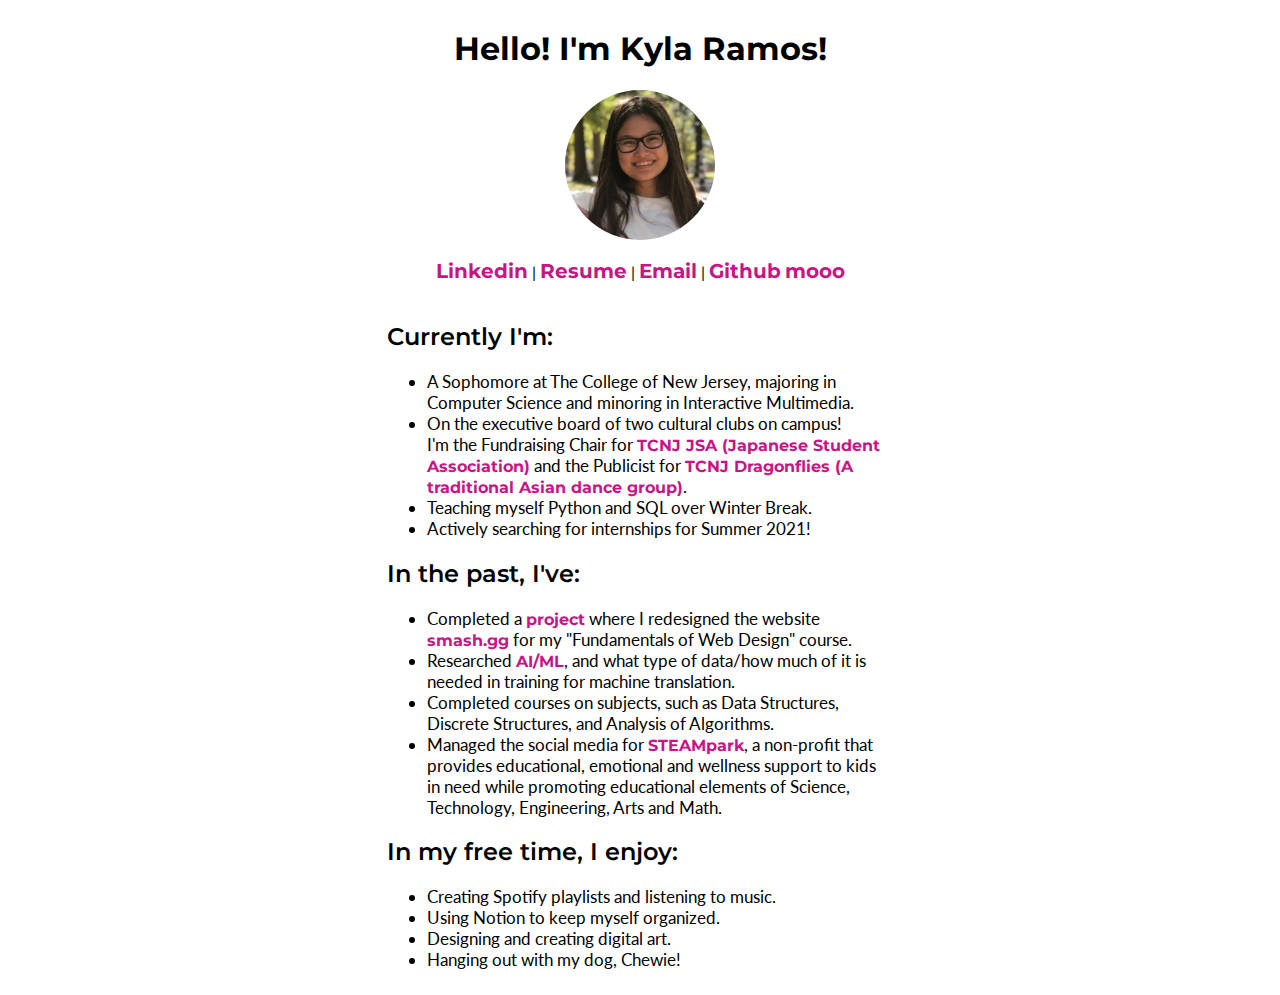
<file: index.html>
<!DOCTYPE html>
<html lang="en">

<head>
    <meta charset="utf-8">
    <meta name="viewport" content="width=device-width, initial-scale=1.0">
    <title>Kyla Ramos</title>
    <link rel="stylesheet" type="text/css" href="css/style.css">
    <link rel="apple-touch-icon" sizes="180x180" href="/apple-touch-icon.png">
    <link rel="icon" type="image/png" sizes="32x32" href="/favicon-32x32.png">
    <link rel="icon" type="image/png" sizes="16x16" href="/favicon-16x16.png">
    <link rel="manifest" href="/site.webmanifest">
    <link href="https://fonts.googleapis.com/css2?family=Lato&family=Montserrat:ital,wght@0,100;0,200;0,300;0,400;0,500;0,600;0,700;0,800;0,900;1,100;1,200;1,300;1,400;1,500;1,600;1,700;1,800;1,900&display=swap" rel="stylesheet">
</head>
    
<body>
    <main>

    <div class="container">
        <h1>Hello! I'm Kyla Ramos!</h1>
        <img src="images/kyheadshot.png" alt="A picture of Kyla Ramos" width="150" height="150">
        <br>
        <nav>
            <a href="https://www.linkedin.com/in/kyla-ramos/">Linkedin</a> | 
            <a href="https://drive.google.com/file/d/1moeBbNgmksU_-uy4ZQPDq9ICXOFo7GSE/view?usp=sharing">Resume</a> |
            <a href="mailto:ramosk10@tcnj.edu">Email</a> | 
            <a href="https://github.com/kyla0509">Github</a> 
            <a href="/themoos.html">mooo</a>            
        </nav>
        <br>
        <section>
            <h2>Currently I'm:</h2>     
            <ul>
                <li>A Sophomore at The College of New Jersey, majoring in Computer Science and minoring in Interactive Multimedia.</li>
                <li>On the executive board of two cultural clubs on campus! <br>I'm the Fundraising Chair for <a style="font-size: 16px;" href="https://www.instagram.com/tcnj_jsa/">TCNJ JSA (Japanese Student Association)</a> and the Publicist for <a style="font-size: 16px;" href="https://www.instagram.com/tcnjdragonflies/">TCNJ Dragonflies (A traditional Asian dance group)</a>.</li>
                <li>Teaching myself Python and SQL over Winter Break.</li>
                <li>Actively searching for internships for Summer 2021!</li>
            </ul>
            
            <h2>In the past, I've:</h2>     
            <ul>
                <li>Completed a <a style="font-size: 16px;" href="https://kyla0509.github.io/smash.gg-redesign/">project</a> where I redesigned the website <a style="font-size: 16px;" href="https://smash.gg/">smash.gg</a> for my "Fundamentals of Web Design" course.</li>
                <li>Researched <a style="font-size: 16px;" href="https://drive.google.com/file/d/1dGJJ4rN8d7oVpiqYTRYNaWp3YomU-9xe/view?usp=sharing">AI/ML</a>, and what type of data/how much of it is needed in training for machine translation.</li>
                <li>Completed courses on subjects, such as Data Structures, Discrete Structures, and Analysis of Algorithms.</li>
                <li>Managed the social media for <a style="font-size: 16px;" href="https://www.steampark.org/">STEAMpark</a>, a non-profit that provides educational, emotional and wellness support to kids in need while promoting educational elements of Science, Technology, Engineering, Arts and Math.</li>
            </ul>
        
            <h2>In my free time, I enjoy:</h2>
            <ul>
                <li>Creating Spotify playlists and listening to music.</li>
                <li>Using Notion to keep myself organized.</li>
                <li>Designing and creating digital art.</li>              
                <li>Hanging out with my dog, Chewie!</li>
            </ul>
        </section>
    </div>
     
    </main>
</body>
</file>
<file: css/style.css>
h1 {
    font-family: 'Montserrat', sans-serif;
    font-weight: 700;
    font-size: 32px;
}

h2 {
    font-family: 'Montserrat', sans-serif;
    font-weight: 600;
}

body {
    font-family: 'Lato', sans-serif;
    font-size: 16px;
}

.container {
    display: flex;
    flex-direction: column;
    justify-content: center;
    align-items: center;
    max-width: 40%;
    margin: auto;
}

.container img {
    border-radius: 50%;
}

.container ul {
    font-size: 17px;
}

.container a {
    font-size: 20px;
    font-family: 'Montserrat', sans-serif;
    font-weight: 700;
    text-align: center;
    color: mediumvioletred;
    text-decoration: none;
}

/* mouse over link */
.container a:hover {
    color: hotpink;
    text-decoration: underline;
}

@media only screen and (max-width: 600px) {
  .container {
    max-width: 100%;
  }
}
</file>
